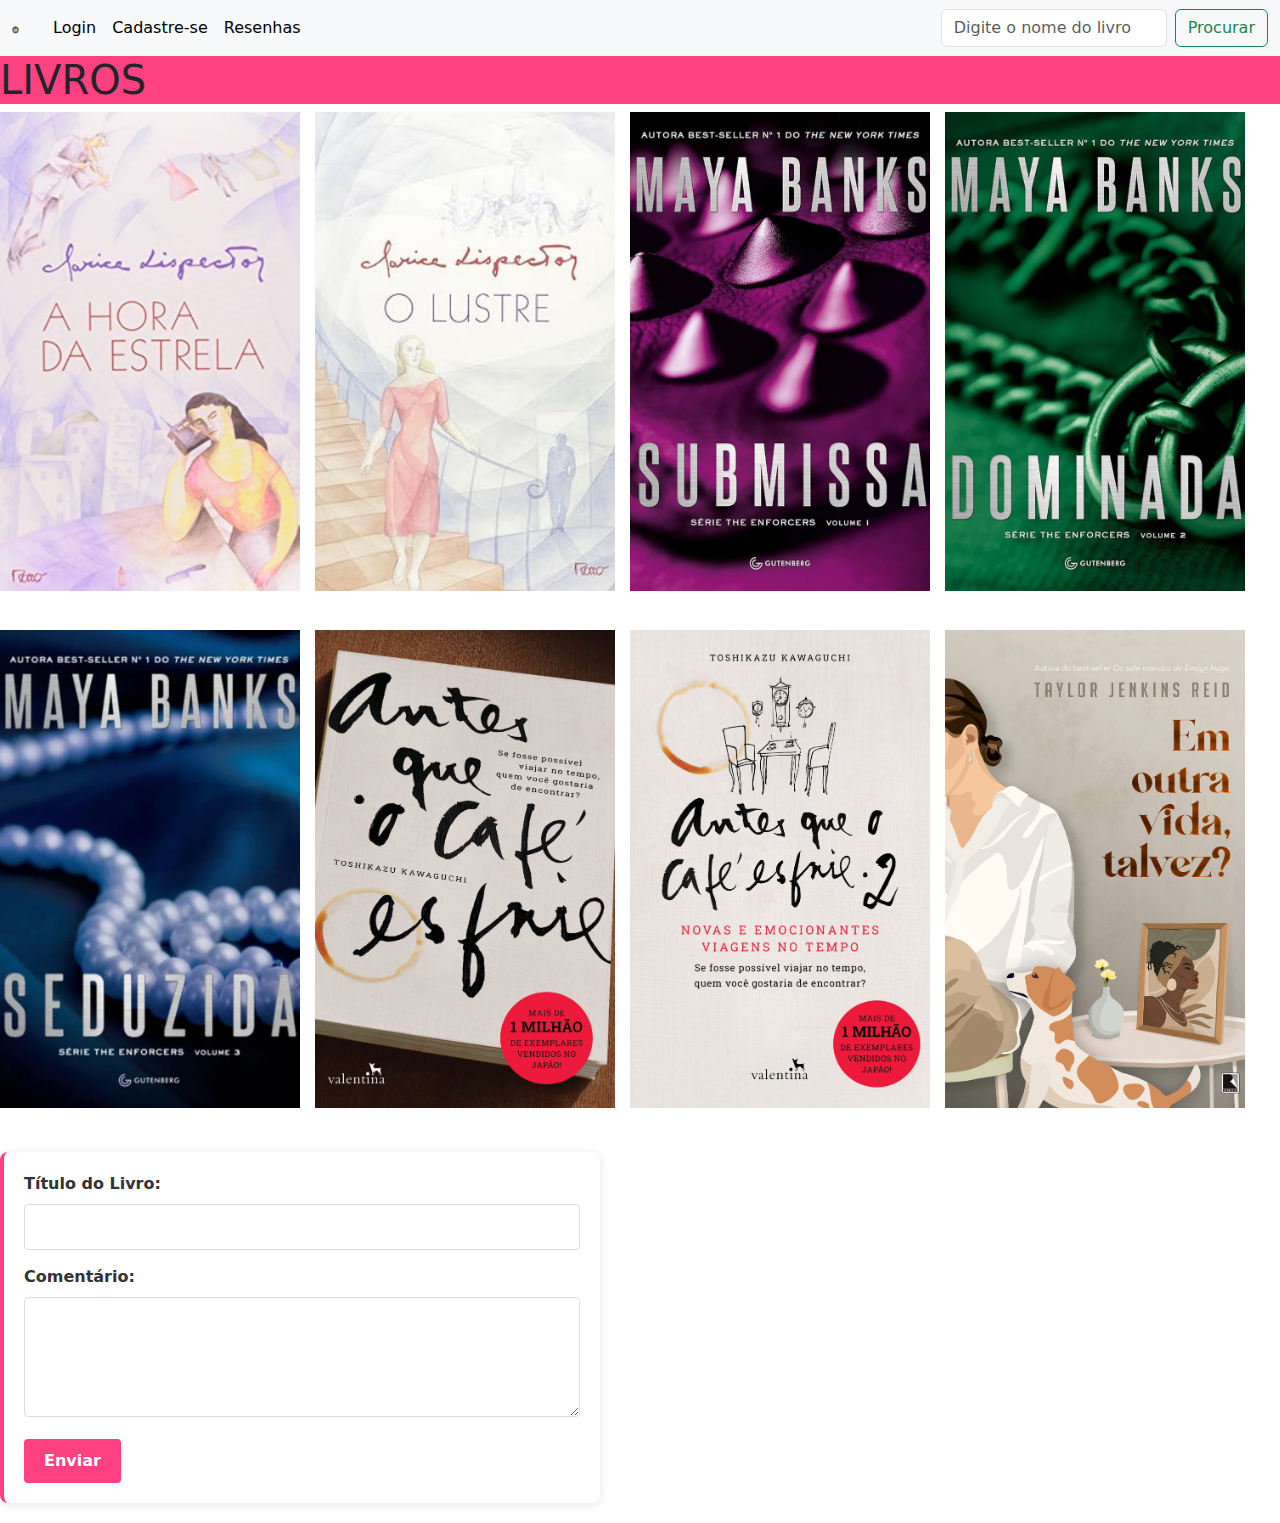
<file: index.html>
<!DOCTYPE html>
<html lang="en">
  <head>
    <meta charset="UTF-8" />
    <meta name="viewport" content="width=device-width, initial-scale=1.0" />
    <title>Document</title>
    <link rel="stylesheet" href="css/style.css" />
    <link
      href="https://cdn.jsdelivr.net/npm/bootstrap@5.3.3/dist/css/bootstrap.min.css"
      rel="stylesheet"
      integrity="sha384-QWTKZyjpPEjISv5WaRU9OFeRpok6YctnYmDr5pNlyT2bRjXh0JMhjY6hW+ALEwIH"
      crossorigin="anonymous"
    />
  </head>
  <body>
    <nav class="navbar navbar-expand-lg bg-body-tertiary">
      <div class="container-fluid">
        <a class="navbar-brand">
          <img
            class="imglogo"
            src="img/logo.png"
            alt="Bootstrap"
            width="80"
            height="110"
          />
        </a>

        <button
          class="navbar-toggler"
          type="button"
          data-bs-toggle="collapse"
          data-bs-target="#navbarSupportedContent"
          aria-controls="navbarSupportedContent"
          aria-expanded="false"
          aria-label="Toggle navigation"
        >
          <span class="navbar-toggler-icon"></span>
        </button>

        <div class="collapse navbar-collapse" id="navbarSupportedContent">
          <ul class="navbar-nav me-auto mb-2 mb-lg-0">
            <li class="nav-item">
              <a class="nav-link active" aria-current="page" href="login.php"
                >Login</a
              >
            </li>
            <li class="nav-item">
              <a
                class="nav-link active"
                aria-current="page"
                href="cadastro.html"
                >Cadastre-se</a
              >
            </li>
            <li class="nav-item">
              <a
                class="nav-link active"
                aria-current="page"
                href="php/exibir_comentario.php"
                >Resenhas</a
              >
            </li>
          </ul>
        </div>
        <!--PESQUISA-->
        <form class="d-flex" role="search">
          <input
            class="form-control me-2"
            type="search"
            placeholder="Digite o nome do livro"
            aria-label="search"
          />
          <button class="btn btn-outline-success" type="submit">
            Procurar
          </button>
        </form>
      </div>
    </nav>

    <div class="livros">
      <h1>LIVROS</h1>
      <div class="livros-container">
        <div class="livro">
          <img
            src="livros/A hora da estrela.png"
            alt="A Hora da Estrela"
            width="150"
            height="200"
          />
          <br />
        </div>
        <div class="livro">
          <img
            src="livros/O lustre -CL.png"
            alt="O lustre"
            width="200"
            height="150"
          />
          <br />
        </div>
        <div class="livro">
          <img
            src="livros/Submissa - MB.png"
            alt="Submissa"
            width="150"
            height="200"
          />
          <br />
        </div>
        <div class="livro">
          <img
            src="livros/Dominada - MB.png"
            alt="Dominada"
            width="150"
            height="200"
          />
          <br />
        </div>
        <div class="livro">
          <img
            src="livros/Seduzida - MB.png"
            alt="Seduzida"
            width="150"
            height="200"
          />
          <br />
        </div>
        <div class="livro">
          <img src="livros/Antes que o café esfrie.png" alt="" />
        </div>
        <div class="livro">
          <img src="livros/Antes que o café esfrie2.png" alt="" />
        </div>
        <div class="livro">
          <img
            src="livros/Em outra vida talvez.png"
            alt="Em outra vida talvez"
            width="150"
            height="200"
          />
          <br />
        </div>
      </div>
    </div>

    <!--form comentario-->
    <form action="php/salvar_comentario.php" method="POST" class="comentarios">
      <label for="titulo">Título do Livro:</label>
      <input type="text" id="titulo" name="titulo" required />
      <label for="comentario">Comentário:</label>
      <textarea
        id="comentario"
        name="comentario"
        maxlength="500"
        required
      ></textarea>
      <button type="submit">Enviar</button>
    </form>

    <script>
      document.addEventListener("DOMContentLoaded", function () {
        const botoesFavoritar = document.querySelectorAll(".btn-favoritar");
        botoesFavoritar.forEach((botao) => {
          botao.addEventListener("click", function () {
            const livroId = this.getAttribute("data-livro-id");
            const xhr = new XMLHttpRequest();
            xhr.open("POST", "favoritar.php", true);
            xhr.setRequestHeader(
              "Content-Type",
              "application/x-www-form-urlencoded"
            );
            xhr.onload = function () {
              alert(this.responseText); // Exibe a resposta do servidor
            };
            xhr.send("livro_id=" + livroId);
          });
        });
      });
    </script>

    <script
      src="https://cdn.jsdelivr.net/npm/@popperjs/core@2.11.8/dist/umd/popper.min.js"
      integrity="sha384-I7E8VVD/ismYTF4hNIPjVp/Zjvgyol6VFvRkX/vR+Vc4jQkC+hVqc2pM8ODewa9r"
      crossorigin="anonymous"
    ></script>
    <script
      src="https://cdn.jsdelivr.net/npm/bootstrap@5.3.3/dist/js/bootstrap.min.js"
      integrity="sha384-0pUGZvbkm6XF6gxjEnlmuGrJXVbNuzT9qBBavbLwCsOGabYfZo0T0to5eqruptLy"
      crossorigin="anonymous"
    ></script>
  </body>
</html>
</file>
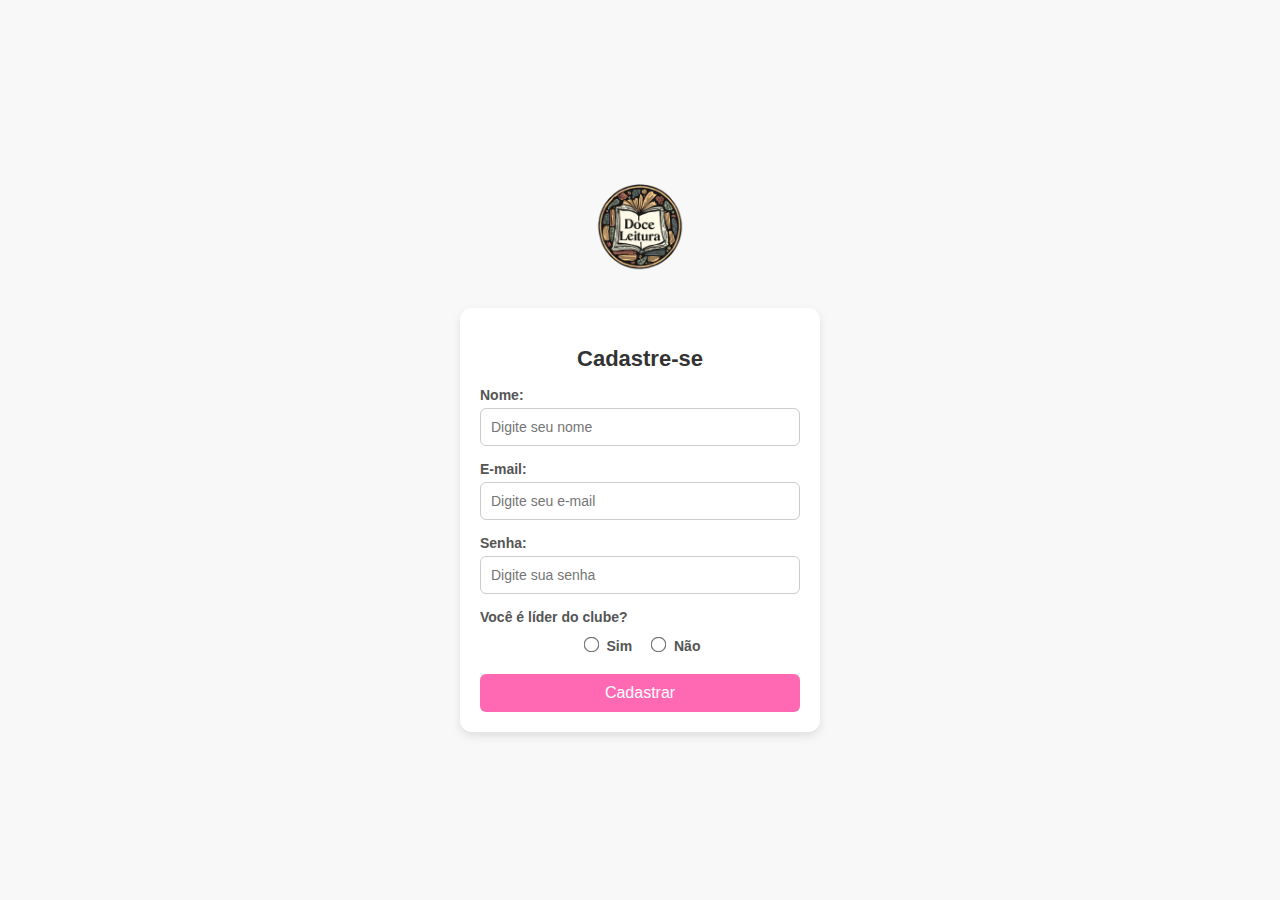
<file: cadastro.html>
<!DOCTYPE html>
<html lang="pt">
  <head>
    <meta charset="UTF-8" />
    <meta name="viewport" content="width=device-width, initial-scale=1.0" />
    <title>Cadastro</title>
    <link rel="stylesheet" href="css/inicio.css" />
  </head>
  <body>
    <img src="img/logo.png" alt="Logo" />
    
    <div class="container">
      <!-- Caixa de Cadastro -->
      <div class="caixabranca">
        <h2>Cadastre-se</h2>
        <form action="php/cadastrar.php" method="POST">
          
          <div class="input-group">
            <label for="nome">Nome:</label>
            <input 
              type="text" 
              id="nome" 
              name="nome" 
              placeholder="Digite seu nome" 
              required 
              />
          </div>

          <div class="input-group">
            <label for="email">E-mail:</label>
            <input 
              type="email" 
              id="email" 
              name="email" 
              placeholder="Digite seu e-mail" 
              required 
              />
          </div>

          <div class="input-group">
            <label for="senha">Senha:</label>
            <input 
              type="password" 
              id="senha" 
              name="senha" 
              placeholder="Digite sua senha" 
              required 
              />
          </div>

          <div class="input-group">
            <label>Você é líder do clube?</label>
            <div class="radio-group">
              <label>
                <input 
                  type="radio" 
                  name="is_super_admin" 
                  value="1" 
                  required 
                  /> Sim
              </label>
              <label>
                <input 
                  type="radio" 
                  name="is_super_admin"
                  value="0" 
                  required 
                  /> Não
              </label>
            </div>
          </div>

          <button type="submit">Cadastrar</button>
        </form>
      </div>
    </div>
  </body>
</html>
</file>
<file: css/style.css>
body{
    margin-left: 15%;
}
.navbar-brand img {
    margin-right: 10px; /* Adiciona um espaçamento ao lado da logo */
    vertical-align: middle; /* Centraliza verticalmente a logo com o texto da navbar */
}
.carousel-inner img {
    max-height: 400px; /* Limita a altura */
    object-fit: cover; /* Ajusta imagem proporcionalmente */
}
  
.carousel {
    margin-top: 20px; /* Dá espaço acima do carrossel */
}
img{
    height: 500px;
    width: 300px;
}
.imglogo{
    height: 10px;
    width: 7px;
}
.livros-container {
    display: flex;
    flex-wrap: wrap;
    justify-content: flex-start;
    align-items: flex-start; /* Garante que os livros fiquem alinhados no topo */
    gap: 15px; /* Espaçamento mais consistente entre os livros */
}

.livro {
    text-align: center;
}

.livro img {
    display: block;
    height: auto;
}

.livro button {
    margin-top: 5px;
    width: 100%; /* Faz com que o botão ocupe toda a largura do bloco */
    background-color: #ff4081; /* Personaliza a cor */
    border: none;
    padding: 5px 0;
    cursor: pointer;
}

.livro button a {
    text-decoration: none;
    color: white;
    display: block;
    padding: 5px 0;
}
h1{
    background-color: #ff4081;
    font-weight: bold;
}

/* Comment Form Styling */
.comentarios {
    background-color: #fff;
    border-radius: 8px;
    box-shadow: 0 2px 10px rgba(0, 0, 0, 0.1);
    padding: 20px;
    margin: 20px 0;
    max-width: 600px;
    border-left: 4px solid #ff4081;
}

.comentarios label {
    display: block;
    margin-bottom: 8px;
    font-weight: bold;
    color: #333;
}

.comentarios input[type="text"],
.comentarios textarea {
    width: 100%;
    padding: 10px;
    margin-bottom: 15px;
    border: 1px solid #ddd;
    border-radius: 4px;
    font-family: inherit;
    transition: border-color 0.3s;
}

.comentarios input[type="text"]:focus,
.comentarios textarea:focus {
    border-color: #ff4081;
    outline: none;
    box-shadow: 0 0 5px rgba(255, 64, 129, 0.2);
}

.comentarios textarea {
    min-height: 120px;
    resize: vertical;
}

.comentarios button {
    background-color: #ff4081;
    color: white;
    border: none;
    border-radius: 4px;
    padding: 10px 20px;
    cursor: pointer;
    font-weight: bold;
    transition: background-color 0.3s;
}

.comentarios button:hover {
    background-color: #e91e63;
}

/* Counter for character limit */
.char-counter {
    font-size: 12px;
    color: #777;
    text-align: right;
    margin-top: -10px;
    margin-bottom: 10px;
}
</file>
<file: css/inicio.css>
body {
    background-color: #f8f8f8;
    font-family: 'Segoe UI', Tahoma, Geneva, Verdana, sans-serif;
    display: flex;
    justify-content: center;
    align-items: center;
    height: 100vh;
    margin: 0;
    flex-direction: column;
}

img {
    height: 120px;
    margin-bottom: 20px;
}

.container {
    display: flex;
    gap: 20px;
}

.caixabranca {
    background-color: white;
    width: 320px;
    padding: 20px;
    border-radius: 12px;
    box-shadow: 0 4px 10px rgba(0, 0, 0, 0.1);
    text-align: center;
}

h2 {
    font-size: 22px;
    margin-bottom: 15px;
    color: #333;
}

.input-group {
    display: flex;
    flex-direction: column;
    text-align: left;
    margin-bottom: 15px;
}

.radio-group {
    display: flex;
    gap: 15px;
    justify-content: center;
    margin-top: 5px;
}

label {
    font-size: 14px;
    font-weight: bold;
    color: #555;
    margin-bottom: 5px;
}

input[type="text"],
input[type="email"],
input[type="password"] {
    padding: 10px;
    border: 1px solid #ccc;
    border-radius: 6px;
    font-size: 14px;
}

input[type="radio"] {
    transform: scale(1.2);
    margin-right: 5px;
}

button {
    padding: 10px;
    background-color: #ff69b4;
    color: white;
    border: none;
    border-radius: 6px;
    font-size: 16px;
    cursor: pointer;
    transition: background-color 0.3s;
    width: 100%;
}

button:hover {
    background-color: #ff4585;
}
</file>
